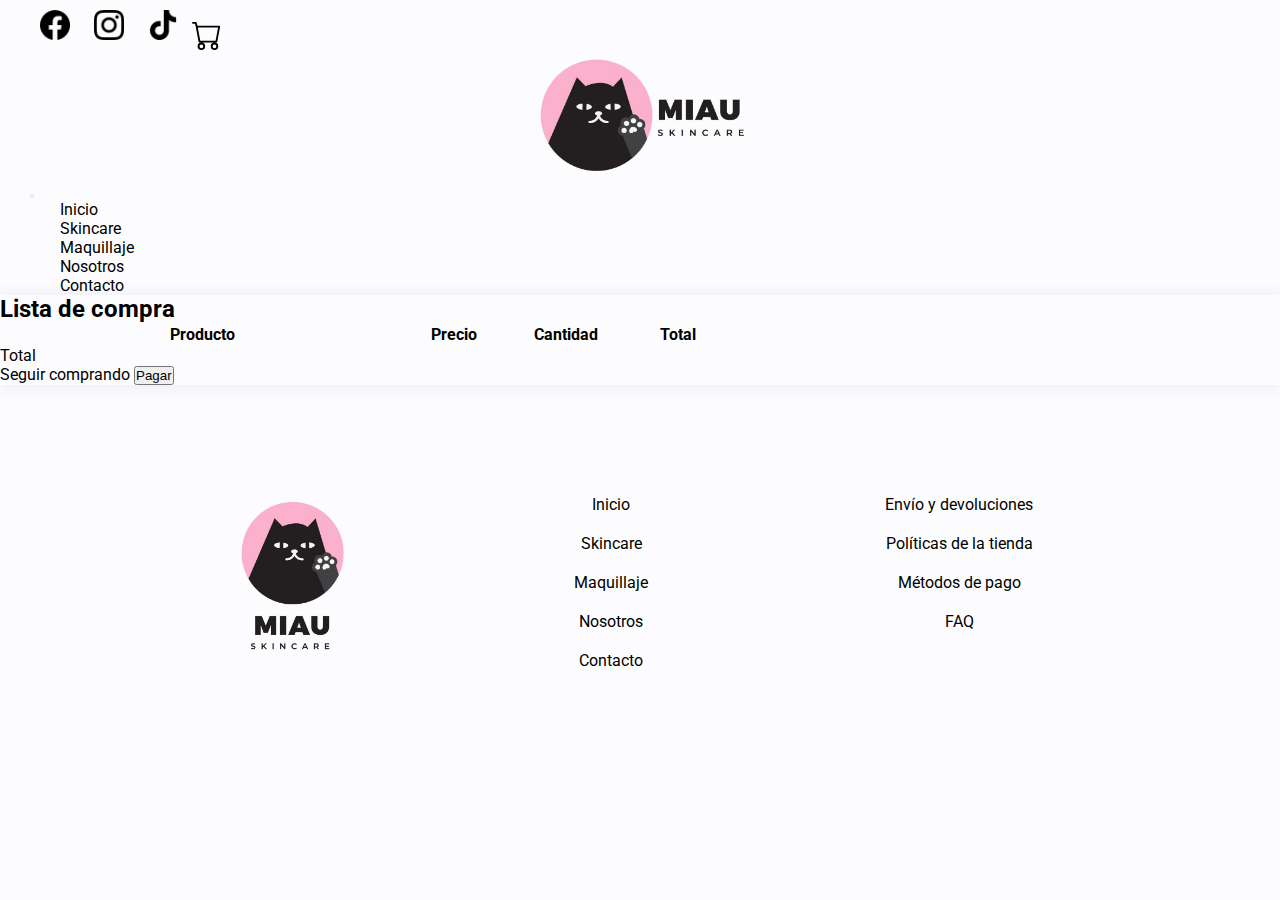
<file: pages/carrito.html>
<!DOCTYPE html>
<html lang="es">

<head>
    <meta charset="UTF-8">
    <meta name="viewport" content="width=device-width, initial-scale=1.0">
    <link href="https://cdn.jsdelivr.net/npm/bootstrap@5.2.3/dist/css/bootstrap.min.css" rel="stylesheet"
        integrity="sha384-rbsA2VBKQhggwzxH7pPCaAqO46MgnOM80zW1RWuH61DGLwZJEdK2Kadq2F9CUG65" crossorigin="anonymous">
    <script src="https://cdn.jsdelivr.net/npm/bootstrap@5.2.3/dist/js/bootstrap.bundle.min.js"
        integrity="sha384-kenU1KFdBIe4zVF0s0G1M5b4hcpxyD9F7jL+jjXkk+Q2h455rYXK/7HAuoJl+0I4"
        crossorigin="anonymous"></script>
    <link rel="stylesheet" href="../css/estilos.css">
    <meta name="description"
        content="Renueva tu piel con nuestra gama de productos de skincare en nuestra tienda Miau. Desde limpiadores hasta tratamientos especializados, tenemos todo lo que necesitas para lucir radiante.">
    <meta name="keywords"
        content="venta de skincare, preocupación por el rostro, el momento es ahora, cuidado de la piel, contacto">
    <meta property="og:type" content="e-commerce">
    <meta property="og:title" content="Miau - Skincare">
    <meta property="og:url" content="https://miauprrr.github.io/miau_skincare/">
    <meta property="og:description"
        content="Tienda especializada en skincare: desde limpiadores hasta tratamientos avanzados. Productos efectivos para una piel saludable y luminosa. ¡Descúbrelos hoy!">
    <meta property="og:image" content="https://miauprrr.github.io/miau_skincare/img/miau-footer.jpg">
    <!-- Favicon -->
    <link rel="shortcut icon" href="../img/favicon.ico" type="image/x-icon">
    <title>Miau - Contacto</title>
</head>

<body>
    <!-- cabeza -->
    <header>
        <div>
            <a href="https://www.facebook.com"><img class="rrss" src="../img/facebook.png" alt="facebook"></a>
            <a href="https://www.instagram.com"><img class="rrss" src="../img/instagram.png" alt="instagram"></a>
            <a href="https://www.tiktok.com"><img class="rrss" src="../img/tik-tok.png" alt="tik-tok"></a>
            <a href="/pages/carrito.html" class="me-3 pt-2 position-absolute top-0 end-0">
                <svg xmlns="http://www.w3.org/2000/svg" width="30" height="30" fill="currentColor" class="bi bi-cart" viewBox="0 0 16 16"><path d="M0 1.5A.5.5 0 0 1 .5 1H2a.5.5 0 0 1 .485.379L2.89 3H14.5a.5.5 0 0 1 .491.592l-1.5 8A.5.5 0 0 1 13 12H4a.5.5 0 0 1-.491-.408L2.01 3.607 1.61 2H.5a.5.5 0 0 1-.5-.5M3.102 4l1.313 7h8.17l1.313-7zM5 12a2 2 0 1 0 0 4 2 2 0 0 0 0-4m7 0a2 2 0 1 0 0 4 2 2 0 0 0 0-4m-7 1a1 1 0 1 1 0 2 1 1 0 0 1 0-2m7 0a1 1 0 1 1 0 2 1 1 0 0 1 0-2"/></svg>
            </a>
        </div>
        <!-- Logo -->
        <a class="miau-title" href="../index.html"><img src="../img/miau-title.jpg" alt="Logo tienda Miau"></a>
        <!-- barra de navegación  -->
        <nav class="navbar navbar-expand-md">
            <div class="container-fluid justify-content-end">
                <button class="navbar-toggler" type="button" data-bs-toggle="collapse"
                    data-bs-target="#navbarSupportedContent" aria-controls="navbarSupportedContent"
                    aria-expanded="false" aria-label="Toggle navigation">
                    <span class="navbar-toggler-icon"></span>
                </button>
                <div class="collapse navbar-collapse justify-content-center" id="navbarSupportedContent">
                    <ul class="nav navbar-nav navbar-center fs-5 text">
                        <li class="nav-item p-3 fw-bold"><a class="nav-link" href="../index.html">Inicio</a></li>
                        <li class="nav-item p-3 fw-bold"><a class="nav-link" href="./skincare.html">Skincare</a></li>
                        <li class="nav-item p-3 fw-bold"><a class="nav-link" href="./maquillaje.html">Maquillaje</a>
                        </li>
                        <li class="nav-item p-3 fw-bold"><a class="nav-link" href="./nosotros.html">Nosotros</a></li>
                        <li class="nav-item p-3 fw-bold"><a class="nav-link" href="./contacto.html">Contacto</a></li>
                    </ul>
                </div>
            </div>
        </nav>
    </header>

    <!-- Contenido principal de la pagina -->
    <main class="carrito">
        <div class="container px-3 my-5 clearfix">
            <!-- Shopping cart table -->
            <div class="card">
                <div class="card-header">
                    <h2>Lista de compra</h2>
                </div>
                <div class="card-body">
                    <div class="table-responsive">
                        <table class="table table-bordered m-0">
                            <thead>
                                <tr>
                                    <!-- Set columns width -->
                                    <th class="text-center py-3 px-4" style="min-width: 400px;">Producto</th>
                                    <th class="text-right py-3 px-4" style="width: 100px;">Precio</th>
                                    <th class="text-center py-3 px-4" style="width: 120px;">Cantidad</th>
                                    <th class="text-right py-3 px-4" style="width: 100px;">Total</th>
                                    <th class="text-center align-middle py-3 px-0" style="width: 40px;"><a href="#"
                                            class="shop-tooltip float-none text-light" title=""
                                            data-original-title="Clear cart"><i class="ino ion-md-trash"></i></a></th>
                                </tr>
                            </thead>
                            <tbody id="tbody-carrito">
                            </tbody>
                        </table>
                    </div>
                    <!-- / Shopping cart table -->

                    <div class="d-block flex-wrap justify-content-between align-items-center pb-4">
                        <div class="text-end">
                            <div class="text-right mt-4">
                                <label class="text-muted font-weight-normal m-0">Total</label>
                                <div id="total-carrito" class="text-large"></div>
                            </div>
                        </div>
                    </div>

                    <div class="text-end">
                        <a type="button" href="../index.html" class="btn btn-lg btn-default md-btn-flat mt-2 mr-3">Seguir comprando</a>
                        <button type="button" class="btn btn-lg btn-primary mt-2">Pagar</button>
                    </div>

                </div>
            </div>
        </div>

        <!-- Divide el contenido principal en partes -->
    </main>
    <!-- pie de página  -->
    <footer>
        <a href="../index.html"><img class="miau-footer" src="../img/miau-footer.jpg" alt=""></a>

        <ul>
            <li><a href="../index.html">Inicio</a></li>
            <li><a href="./skincare.html">Skincare</a></li>
            <li><a href="./maquillaje.html">Maquillaje</a></li>
            <li><a href="./nosotros.html">Nosotros</a></li>
            <li><a href="./contacto.html">Contacto</a></li>
        </ul>
        <ul class="footer-queries">
            <li><a href="">Envío y devoluciones</a></li>
            <li><a href="">Políticas de la tienda</a></li>
            <li><a href="">Métodos de pago</a></li>
            <li><a href="">FAQ</a></li>
        </ul>
    </footer>
    <script type="module" src="../codermiau.js"></script>
</body>
<!--Comentario-->

</html>
</file>
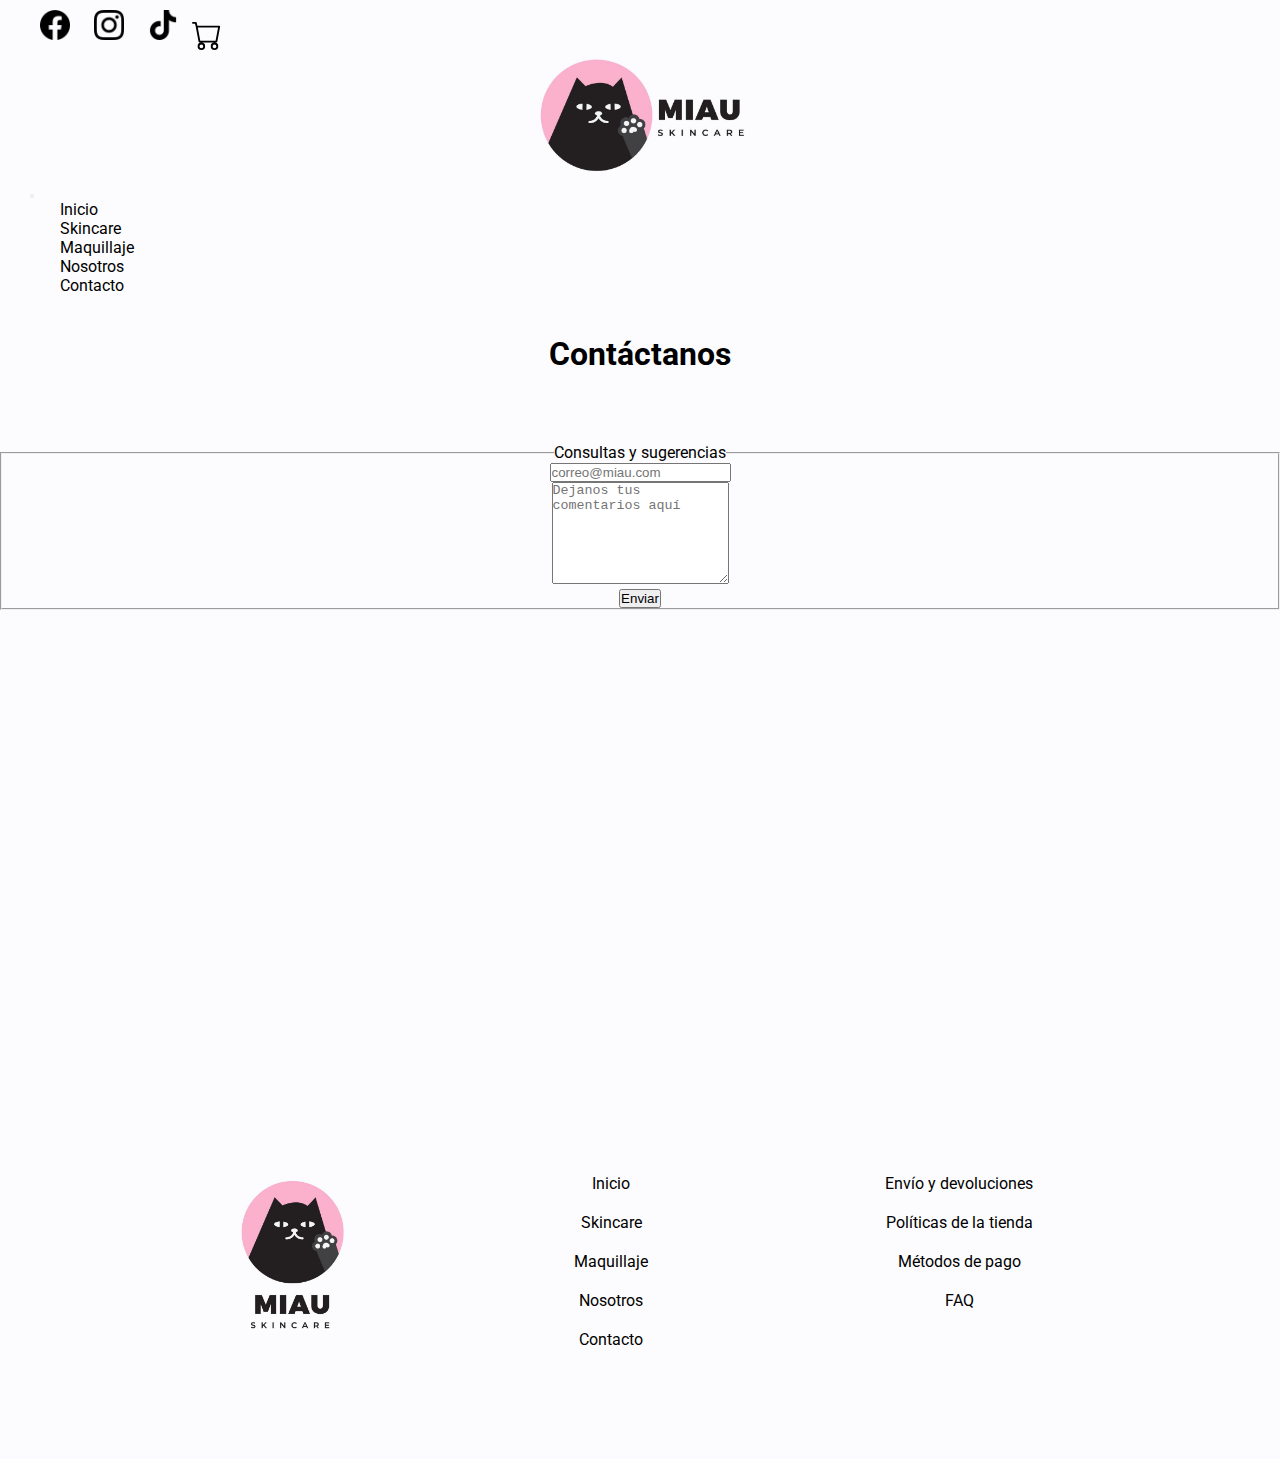
<file: pages/contacto.html>
<!DOCTYPE html>
<html lang="es">
<head>
    <meta charset="UTF-8">
    <meta name="viewport" content="width=device-width, initial-scale=1.0">
    <link href="https://cdn.jsdelivr.net/npm/bootstrap@5.2.3/dist/css/bootstrap.min.css" rel="stylesheet" integrity="sha384-rbsA2VBKQhggwzxH7pPCaAqO46MgnOM80zW1RWuH61DGLwZJEdK2Kadq2F9CUG65" crossorigin="anonymous">
    <script src="https://cdn.jsdelivr.net/npm/bootstrap@5.2.3/dist/js/bootstrap.bundle.min.js" integrity="sha384-kenU1KFdBIe4zVF0s0G1M5b4hcpxyD9F7jL+jjXkk+Q2h455rYXK/7HAuoJl+0I4" crossorigin="anonymous"></script>
    <link rel="stylesheet" href="../css/estilos.css">
    <meta name="description" content="Renueva tu piel con nuestra gama de productos de skincare en nuestra tienda Miau. Desde limpiadores hasta tratamientos especializados, tenemos todo lo que necesitas para lucir radiante.">
    <meta name="keywords" content="venta de skincare, preocupación por el rostro, el momento es ahora, cuidado de la piel, contacto">
    <meta property="og:type" content="e-commerce">
    <meta property="og:title" content="Miau - Skincare">
    <meta property="og:url" content="https://miauprrr.github.io/miau_skincare/">
    <meta property="og:description" content="Tienda especializada en skincare: desde limpiadores hasta tratamientos avanzados. Productos efectivos para una piel saludable y luminosa. ¡Descúbrelos hoy!">
    <meta property="og:image" content="https://miauprrr.github.io/miau_skincare/img/miau-footer.jpg">

    <!-- Favicon -->
    <link rel="shortcut icon" href="../img/favicon.ico" type="image/x-icon">

    <title>Miau - Contacto</title>
</head>
<body>
    <!-- cabeza -->
    <header>
        <div>
            <a href="https://www.facebook.com"><img class="rrss" src="../img/facebook.png" alt="facebook"></a>
            <a href="https://www.instagram.com"><img class="rrss" src="../img/instagram.png" alt="instagram"></a>
            <a href="https://www.tiktok.com"><img class="rrss" src="../img/tik-tok.png" alt="tik-tok"></a>
            <a href="/pages/carrito.html" class="me-3 pt-2 position-absolute top-0 end-0">
                <svg xmlns="http://www.w3.org/2000/svg" width="30" height="30" fill="currentColor" class="bi bi-cart" viewBox="0 0 16 16"><path d="M0 1.5A.5.5 0 0 1 .5 1H2a.5.5 0 0 1 .485.379L2.89 3H14.5a.5.5 0 0 1 .491.592l-1.5 8A.5.5 0 0 1 13 12H4a.5.5 0 0 1-.491-.408L2.01 3.607 1.61 2H.5a.5.5 0 0 1-.5-.5M3.102 4l1.313 7h8.17l1.313-7zM5 12a2 2 0 1 0 0 4 2 2 0 0 0 0-4m7 0a2 2 0 1 0 0 4 2 2 0 0 0 0-4m-7 1a1 1 0 1 1 0 2 1 1 0 0 1 0-2m7 0a1 1 0 1 1 0 2 1 1 0 0 1 0-2"/></svg>
            </a>
        </div>
        <!-- Logo -->
        <a class="miau-title" href="../index.html"><img src="../img/miau-title.jpg" alt="Logo tienda Miau"></a>
        <!-- barra de navegación  -->
        <nav class="navbar navbar-expand-md">
            <div class="container-fluid justify-content-end">
                <button class="navbar-toggler" type="button" data-bs-toggle="collapse"
                    data-bs-target="#navbarSupportedContent" aria-controls="navbarSupportedContent"
                    aria-expanded="false" aria-label="Toggle navigation">
                    <span class="navbar-toggler-icon"></span>
                </button>
                <div class="collapse navbar-collapse justify-content-center" id="navbarSupportedContent">
                    <ul class="nav navbar-nav navbar-center fs-5 text">
                        <li class="nav-item p-3 fw-bold"><a class="nav-link" href="../index.html">Inicio</a></li>
                        <li class="nav-item p-3 fw-bold"><a class="nav-link" href="./skincare.html">Skincare</a></li>
                        <li class="nav-item p-3 fw-bold"><a class="nav-link" href="./maquillaje.html">Maquillaje</a></li>
                        <li class="nav-item p-3 fw-bold"><a class="nav-link" href="./nosotros.html">Nosotros</a></li>
                        <li class="nav-item p-3 fw-bold"><a class="nav-link" href="./contacto.html">Contacto</a></li>
                    </ul>
                </div>
            </div>
        </nav>
    </header>

    <!-- Contenido principal de la pagina -->
    <main class="contacto">
        <section class="section-2">
            <h1>Contáctanos</h1>
        </section>
        <section class="formulario row justify-content-center">
            <form class="col-9 col-sm-9 col-md-8">
                <fieldset>
                    <legend class="mb-5">Consultas y sugerencias</legend>
                    <div class="mb-3">
                        <input type="text" id="disabledTextInput" class="form-control" placeholder="correo@miau.com">
                    </div>
                    <div class="mb-3">
                        <textarea class="form-control" placeholder="Dejanos tus comentarios aquí" id="floatingTextarea2" style="height: 100px"></textarea>
                    </div>
                    <button type="submit" class="btn btn-outline-secondary">Enviar</button>
                </fieldset>
            </form>
        </section>
        <section class="mapa-contacto">
            <div class="p-5">
                <iframe src="https://www.google.com/maps/embed?pb=!1m18!1m12!1m3!1d7787.704829261185!2d99.94785800731884!3d12.59197677213085!2m3!1f0!2f0!3f0!3m2!1i1024!2i768!4f13.1!3m3!1m2!1s0x30fdaaf400997211%3A0x40223bc2c381260!2sHua%20Hin%2C%20Hua%20Hin%20District%2C%20Provincia%20de%20Prachuap%20Khiri%20Khan%2077110%2C%20Tailandia!5e0!3m2!1ses-419!2scl!4v1724012386965!5m2!1ses-419!2scl" width="70%" height="400" style="border:0;" allowfullscreen="" loading="lazy" referrerpolicy="no-referrer-when-downgrade"></iframe>
            </div>
        </section>
        <!-- Divide el contenido principal en partes -->
    </main>
    <!-- pie de página  -->
    <footer>
        <a href="../index.html"><img class="miau-footer" src="../img/miau-footer.jpg" alt=""></a>

        <ul>
            <li><a href="../index.html">Inicio</a></li>
            <li><a href="./skincare.html">Skincare</a></li>
            <li><a href="./maquillaje.html">Maquillaje</a></li>
            <li><a href="./nosotros.html">Nosotros</a></li>
            <li><a href="./contacto.html">Contacto</a></li>
        </ul>
        <ul class="footer-queries">
            <li><a href="">Envío y devoluciones</a></li>
            <li><a href="">Políticas de la tienda</a></li>
            <li><a href="">Métodos de pago</a></li>
            <li><a href="">FAQ</a></li>
        </ul>
    </footer>
</body>
<!--Comentario-->
</html>
</file>
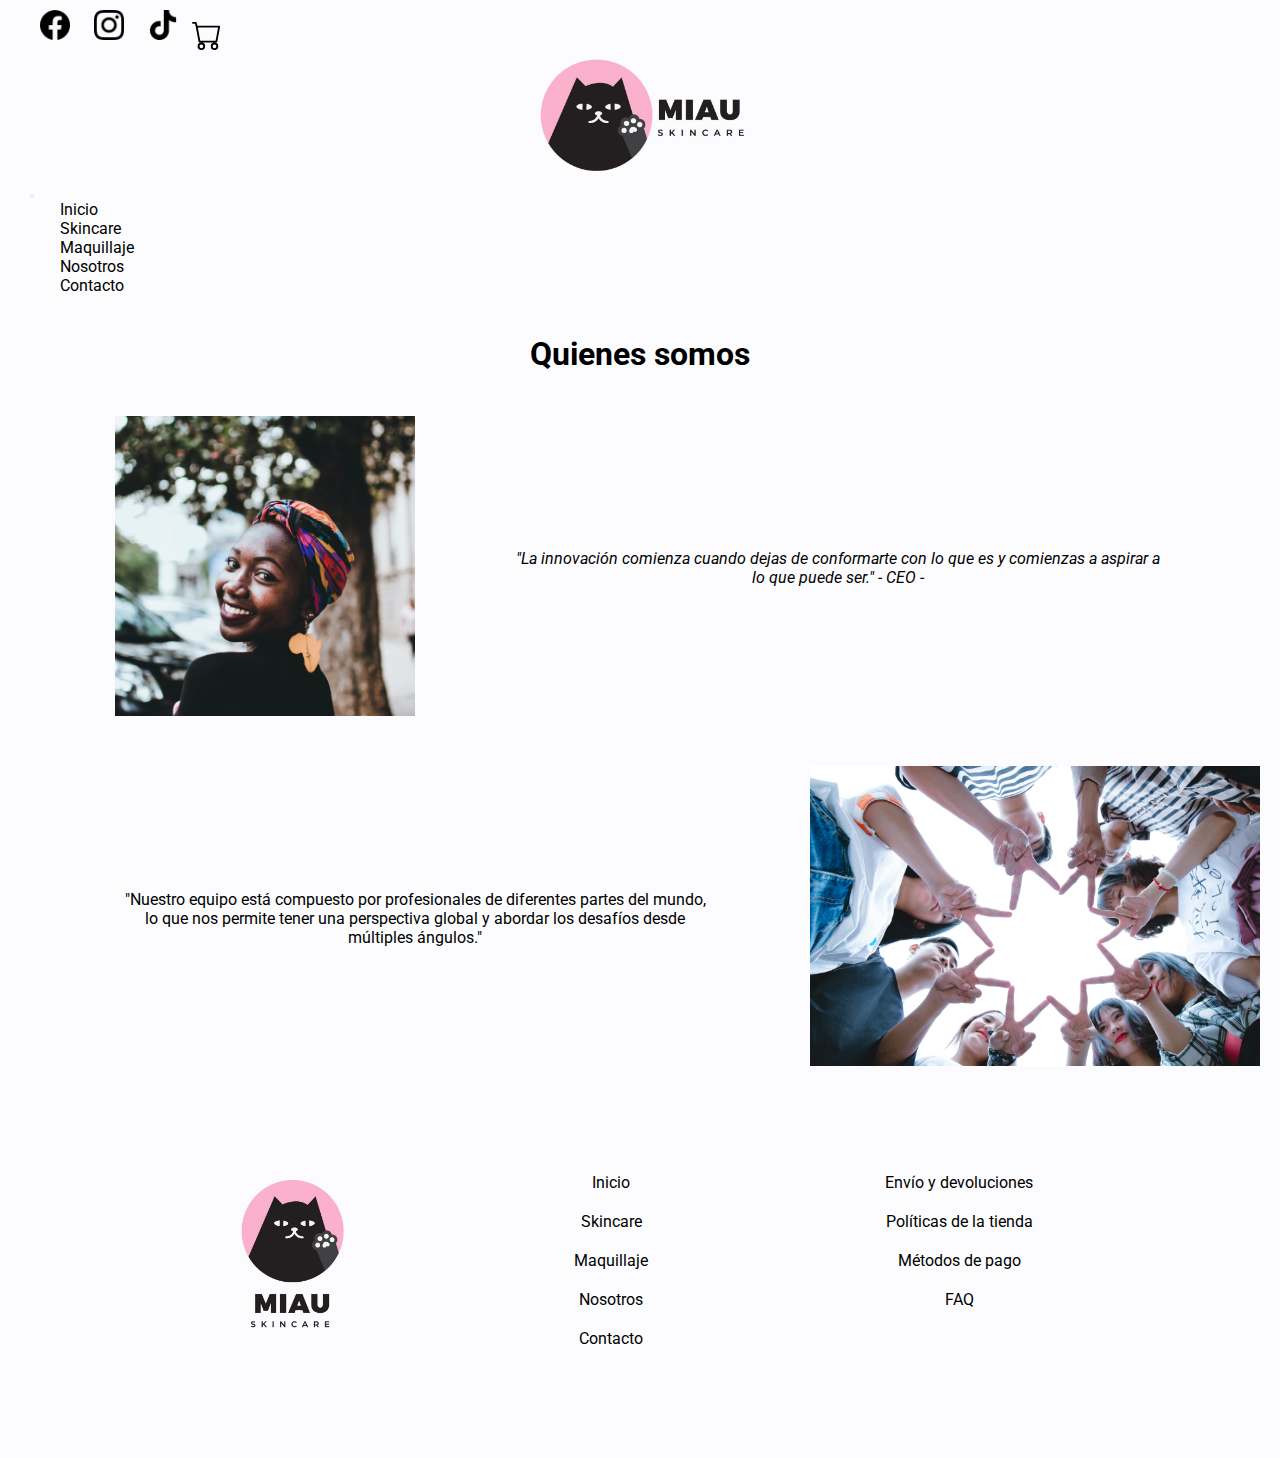
<file: pages/nosotros.html>
<!DOCTYPE html>
<html lang="es">
<head>
    <meta charset="UTF-8">
    <meta name="viewport" content="width=device-width, initial-scale=1.0">
    <link href="https://cdn.jsdelivr.net/npm/bootstrap@5.2.3/dist/css/bootstrap.min.css" rel="stylesheet" integrity="sha384-rbsA2VBKQhggwzxH7pPCaAqO46MgnOM80zW1RWuH61DGLwZJEdK2Kadq2F9CUG65" crossorigin="anonymous">
    <script src="https://cdn.jsdelivr.net/npm/bootstrap@5.2.3/dist/js/bootstrap.bundle.min.js" integrity="sha384-kenU1KFdBIe4zVF0s0G1M5b4hcpxyD9F7jL+jjXkk+Q2h455rYXK/7HAuoJl+0I4" crossorigin="anonymous"></script>
    <link rel="stylesheet" href="../css/estilos.css">
    <meta name="description" content="Adopta la belleza natural con Tienda Miau. Explora nuestra gama de productos de cuidado de la piel veganos hechos con ingredientes puros y ecológicos para nutrir y mejorar la salud de tu piel. ¡Compra belleza sostenible hoy mismo!">
    <meta name="keywords" content="skincare, maquillaje, autocuidado, maquillaje, piel sensible, piel grasa, piel mixta, piel normal, ">
    <meta property="og:type" content="e-commerce">
    <meta property="og:title" content="Miau - Skincare">
    <meta property="og:url" content="https://miauprrr.github.io/miau_skincare/">
    <meta property="og:description" content="Tienda especializada en skincare: desde limpiadores hasta tratamientos avanzados. Productos efectivos para una piel saludable y luminosa. ¡Descúbrelos hoy!"">
    <meta property="og:image" content="https://miauprrr.github.io/miau_skincare/img/miau-footer.jpg">

    <!-- Favicon -->
    <link rel="shortcut icon" href="../img/favicon.ico" type="image/x-icon">

    <title>Miau - Nosotros</title>
</head>
<body>
    <!-- cabeza -->
    <header>
        <div>
            <a href="https://www.facebook.com"><img class="rrss" src="../img/facebook.png" alt="facebook"></a>
            <a href="https://www.instagram.com"><img class="rrss" src="../img/instagram.png" alt="instagram"></a>
            <a href="https://www.tiktok.com"><img class="rrss" src="../img/tik-tok.png" alt="tik-tok"></a>
            <a href="/pages/carrito.html" class="me-3 pt-2 position-absolute top-0 end-0">
                <svg xmlns="http://www.w3.org/2000/svg" width="30" height="30" fill="currentColor" class="bi bi-cart" viewBox="0 0 16 16"><path d="M0 1.5A.5.5 0 0 1 .5 1H2a.5.5 0 0 1 .485.379L2.89 3H14.5a.5.5 0 0 1 .491.592l-1.5 8A.5.5 0 0 1 13 12H4a.5.5 0 0 1-.491-.408L2.01 3.607 1.61 2H.5a.5.5 0 0 1-.5-.5M3.102 4l1.313 7h8.17l1.313-7zM5 12a2 2 0 1 0 0 4 2 2 0 0 0 0-4m7 0a2 2 0 1 0 0 4 2 2 0 0 0 0-4m-7 1a1 1 0 1 1 0 2 1 1 0 0 1 0-2m7 0a1 1 0 1 1 0 2 1 1 0 0 1 0-2"/></svg>
            </a>
        </div>
        <!-- Logo -->
        <a class="miau-title" href="../index.html"><img src="../img/miau-title.jpg" alt="Logo tienda miau"></a>
        <!-- barra de navegación  -->
        <nav class="navbar navbar-expand-md">
            <div class="container-fluid justify-content-end">
                <button class="navbar-toggler" type="button" data-bs-toggle="collapse"
                    data-bs-target="#navbarSupportedContent" aria-controls="navbarSupportedContent"
                    aria-expanded="false" aria-label="Toggle navigation">
                    <span class="navbar-toggler-icon"></span>
                </button>
                <div class="collapse navbar-collapse justify-content-center" id="navbarSupportedContent">
                    <ul class="nav navbar-nav navbar-center fs-5 text">
                        <li class="nav-item p-3 fw-bold"><a class="nav-link" href="../index.html">Inicio</a></li>
                        <li class="nav-item p-3 fw-bold"><a class="nav-link" href="./skincare.html">Skincare</a></li>
                        <li class="nav-item p-3 fw-bold"><a class="nav-link" href="./maquillaje.html">Maquillaje</a></li>
                        <li class="nav-item p-3 fw-bold"><a class="nav-link" href="./nosotros.html">Nosotros</a></li>
                        <li class="nav-item p-3 fw-bold"><a class="nav-link" href="./contacto.html">Contacto</a></li>
                    </ul>
                </div>
            </div>
        </nav>
    </header>

    <!-- Contenido principal de la pagina -->
    <main class="nosotros">
        <section class="section-2">
            <h1>Quienes somos</h1>
            <div class="div-nosotros">
                <div class="div-ceo">
                    <a><img class="img-ceo" src="../img/CEO.jpg" alt="Foto CEO"></a>
                </div>
                <div class="div-ceo-desc">
                    <p>"La innovación comienza cuando dejas de conformarte con lo que es y comienzas a aspirar a lo que puede ser." - CEO -</p>
                </div>
                <div class="div-equipo">
                    <a><img class="img-team" src="../img/equipo-trabajo.jpg" alt="Foto staff"></a>
                </div>
                <div class="div-equipo-desc">
                    <p>"Nuestro equipo está compuesto por profesionales de diferentes partes del mundo, lo que nos permite tener una perspectiva global y abordar los desafíos desde múltiples ángulos."</p>
                </div>
            </div>
            <!-- Divide el contenido principal en partes -->
        </section>
    </main>
    <!-- pie de página  -->
    <footer>
        <a href="../index.html"><img class="miau-footer" src="../img/miau-footer.jpg" alt="Logo tienda miau"></a>

        <ul>
            <li><a href="../index.html">Inicio</a></li>
            <li><a href="./skincare.html">Skincare</a></li>
            <li><a href="./maquillaje.html">Maquillaje</a></li>
            <li><a href="./nosotros.html">Nosotros</a></li>
            <li><a href="./contacto.html">Contacto</a></li>
        </ul>
        <ul class="footer-queries">
            <li><a href="">Envío y devoluciones</a></li>
            <li><a href="">Políticas de la tienda</a></li>
            <li><a href="">Métodos de pago</a></li>
            <li><a href="">FAQ</a></li>
        </ul>
    </footer>
</body>
<!--Comentario-->
</html>
</file>
<file: css/estilos.css>
@import url("https://fonts.googleapis.com/css2?family=Roboto:ital,wght@0,100;0,300;0,400;0,500;0,700;0,900;1,100;1,300;1,400;1,500;1,700;1,900&display=swap");
.navbarlist, main .section-2 {
  display: flex;
  justify-content: center; }

.nosotros .section-2 .div-nosotros .div-ceo-desc p, .nosotros .section-2 .div-nosotros .div-equipo-desc p {
  margin-left: 100px;
  margin-right: 100px; }

/* reset */
* {
  margin: 0px;
  padding: 0; }

body {
  font-family: "Roboto", sans-serif;
  background-color: #fcfcfe; }

ul {
  list-style-type: none; }

a {
  text-decoration: none;
  color: black; }
  a:hover {
    font-weight: bold;
    color: initial; }

.navbarlist {
  font-weight: bold;
  font-size: large;
  flex-wrap: wrap; }

.navbarlist li {
  margin: 20px; }

.section-1 * {
  position: relative;
  top: 40%; }

#carouselExampleAutoplaying .carousel-inner div p {
  padding: 80px;
  font-weight: 400;
  font-size: large; }

#carouselExampleAutoplaying .carousel-control-prev {
  left: -50px; }

#carouselExampleAutoplaying .carousel-control-next {
  right: -50px; }

.ui-w-70 {
  width: 70px !important;
  height: auto; }

.media-body {
  margin-left: 5px; }

.card {
  box-shadow: 0 1px 15px 1px rgba(52, 40, 104, 0.08); }

.ui-product-color {
  display: inline-block;
  overflow: hidden;
  margin: .144em;
  width: .875rem;
  height: .875rem;
  border-radius: 10rem;
  -webkit-box-shadow: 0 0 0 1px rgba(0, 0, 0, 0.15) inset;
  box-shadow: 0 0 0 1px rgba(0, 0, 0, 0.15) inset;
  vertical-align: middle; }

.toastify {
  color: #000000; }

footer * {
  margin: 20px; }

header div {
  margin-left: 30px; }
  header div a img {
    width: 30px;
    margin: 10px; }

header .miau-title {
  display: block;
  text-align: center; }
  header .miau-title img {
    width: 250px; }

main .section-1 {
  background-image: url(../img/background-1.jpg);
  width: 100%;
  height: calc(100vh - 200.81px);
  background-size: cover;
  background-position: center;
  text-align: center; }
  main .section-1 h1 {
    margin-bottom: 10px; }
  main .section-1 .link-productos {
    border: 2px solid black;
    padding: 5px;
    background-color: #ffffffad; }

main .section-2 {
  margin-top: 20px;
  margin-bottom: 20px;
  align-items: center;
  padding: 20px;
  flex-direction: column; }
  main .section-2 .div-products {
    display: flex;
    justify-content: space-evenly;
    flex-wrap: wrap;
    align-items: center;
    margin-top: 30px; }
    main .section-2 .div-products .productos {
      margin: 40px;
      display: flex;
      flex-direction: column;
      align-items: center; }
      main .section-2 .div-products .productos div {
        overflow: hidden; }
        main .section-2 .div-products .productos div a img {
          width: 300px; }
          main .section-2 .div-products .productos div a img:hover {
            -webkit-transform: scale(1.3);
            transform: scale(1.3); }
      main .section-2 .div-products .productos .crema {
        font-weight: bold; }
      main .section-2 .div-products .productos .precio {
        padding: 5px; }
        main .section-2 .div-products .productos .precio:hover {
          background: #dcd9d9; }
  main .section-2 .div-link-productos {
    text-align: center; }
    main .section-2 .div-link-productos .link-productos {
      border: 2px solid black;
      padding: 5px;
      background-color: #ffffffad; }

main .section-3 {
  background-image: url(../img/background-2.png);
  background-size: cover;
  background-position: center;
  text-align: center;
  padding: 50px; }
  main .section-3 h2 {
    margin-bottom: 20px; }

.contacto {
  text-align: center; }
  .contacto .section-2 h1 {
    margin-bottom: 30px; }
  .contacto .mapa-contacto {
    margin-top: 50px; }

.nosotros {
  text-align: center; }
  .nosotros .section-2 h1 {
    margin-bottom: 30px; }
  .nosotros .section-2 .div-nosotros {
    display: grid;
    grid-auto-rows: 250px;
    grid-template-columns: 1fr 1fr 1fr;
    row-gap: 100px;
    grid-template-areas: "ceo desc-ceo desc-ceo" "desc-team desc-team team";
    align-items: center;
    margin-top: 40px; }
    .nosotros .section-2 .div-nosotros .div-ceo {
      grid-area: ceo;
      justify-self: end; }
      .nosotros .section-2 .div-nosotros .div-ceo a .img-ceo {
        width: 300px; }
    .nosotros .section-2 .div-nosotros .div-ceo-desc {
      grid-area: desc-ceo;
      font-style: italic;
      justify-self: start; }
      .nosotros .section-2 .div-nosotros .div-ceo-desc p::selection {
        background-color: #fbb1cc72; }
    .nosotros .section-2 .div-nosotros .div-equipo {
      grid-area: team;
      justify-self: start; }
      .nosotros .section-2 .div-nosotros .div-equipo a .img-team {
        height: 300px; }
    .nosotros .section-2 .div-nosotros .div-equipo-desc {
      grid-area: desc-team;
      justify-self: end; }
      .nosotros .section-2 .div-nosotros .div-equipo-desc p::selection {
        background-color: #fbb1cc72; }

footer {
  padding: 50px;
  margin: 20px;
  display: flex;
  justify-content: space-evenly;
  flex-wrap: wrap;
  text-align: center; }
  footer a img {
    width: 130px; }

@media screen and (max-width: 1050px) {
  .nosotros .section-2 .div-nosotros {
    grid-auto-rows: 250px;
    grid-template-columns: repeat(5, 1fr);
    row-gap: 100px;
    grid-template-areas: "ceo ceo desc-ceo desc-ceo desc-ceo" "desc-team desc-team desc-team team team";
    align-items: center;
    margin-top: 40px; }
  .nosotros .section-2 .div-nosotros div p {
    margin-left: 50px;
    margin-right: 50px; }
  .nosotros .section-2 .div-nosotros .div-equipo a .img-team {
    height: 250px; }
  .carousel-inner div p {
    padding: 70px; } }

@media screen and (max-width: 970px) {
  .nosotros .section-2 .div-nosotros {
    grid-auto-rows: 230px;
    grid-template-columns: 1fr;
    row-gap: 0px;
    grid-template-areas: "ceo" "desc-ceo" "team" "desc-team";
    align-items: center;
    margin-top: 40px; }
  .nosotros .section-2 .div-nosotros div p {
    margin-left: 50px;
    margin-right: 50px; }
  .nosotros .section-2 .div-nosotros .div-ceo {
    grid-area: ceo;
    justify-self: center; }
  .nosotros .section-2 .div-nosotros .div-ceo-desc {
    grid-area: desc-ceo;
    font-style: italic;
    justify-self: center; }
  .nosotros .section-2 .div-nosotros .div-equipo {
    grid-area: team;
    justify-self: center; }
  .nosotros .section-2 .div-nosotros .div-equipo-desc {
    grid-area: desc-team;
    justify-self: center; }
  .nosotros .section-2 .div-nosotros .div-equipo a .img-team {
    height: 250px; } }

@media screen and (max-width: 550px) {
  .carousel-inner div p {
    padding: 30px; } }

@media screen and (max-width: 420px) {
  .nosotros .section-2 .div-nosotros {
    grid-auto-rows: auto;
    grid-template-columns: 1fr;
    row-gap: 0px;
    grid-template-areas: "ceo" "desc-ceo" "team" "desc-team";
    align-items: center;
    margin-top: 40px; }
  .nosotros .section-2 .div-nosotros div p {
    margin-left: 50px;
    margin-right: 50px; }
  .nosotros .section-2 .div-nosotros .div-ceo {
    grid-area: ceo;
    justify-self: center;
    padding-bottom: 10px; }
  .nosotros .section-2 .div-nosotros .div-ceo-desc {
    grid-area: desc-ceo;
    justify-self: center;
    padding-bottom: 10px;
    font-style: italic; }
  .nosotros .section-2 .div-nosotros .div-equipo {
    grid-area: team;
    justify-self: center;
    padding-bottom: 10px; }
  .nosotros .section-2 .div-nosotros .div-equipo-desc {
    grid-area: desc-team;
    justify-self: center;
    padding-bottom: 10px; }
  .nosotros .section-2 .div-nosotros .div-equipo a .img-team {
    height: 200px; }
  main .section-2 .div-products .productos {
    margin: 10px; }
  .footer-queries li a, .footer-queries li {
    margin: 0px;
    margin-bottom: 10px; } }
</file>
